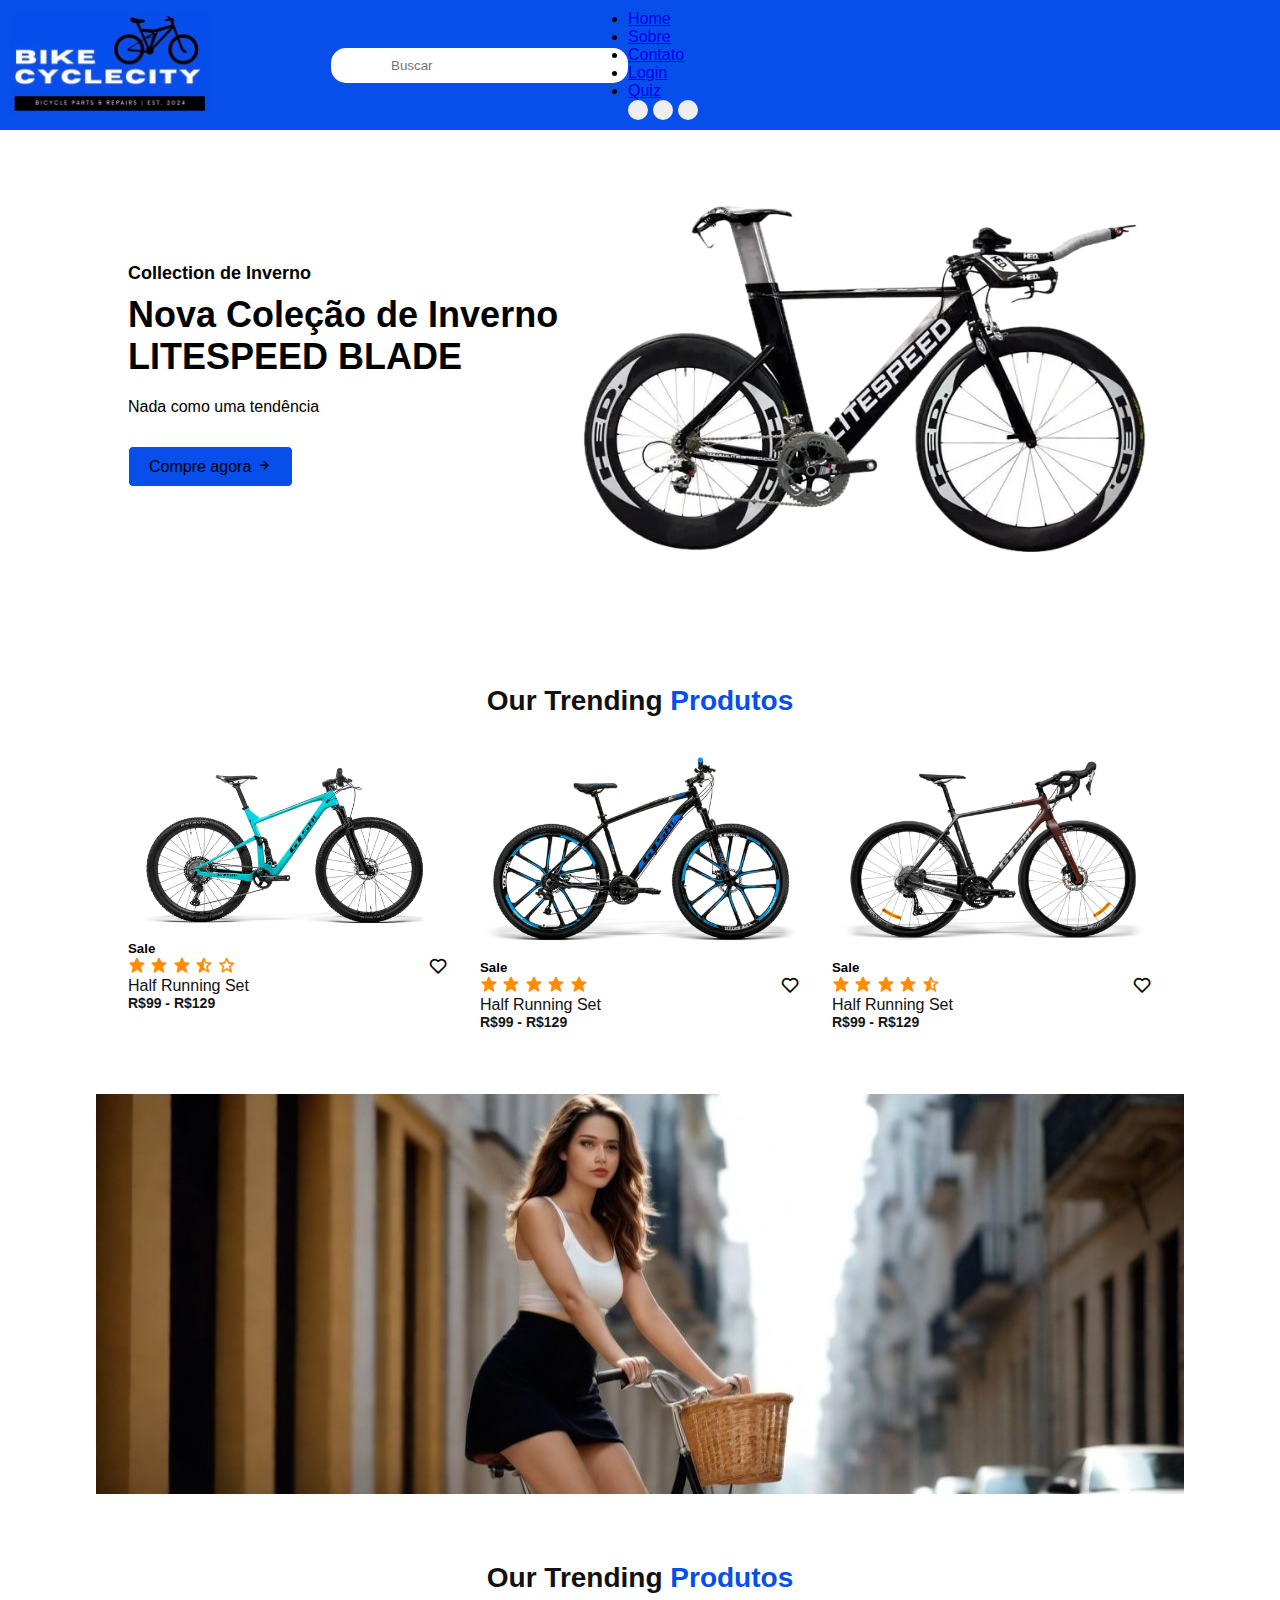
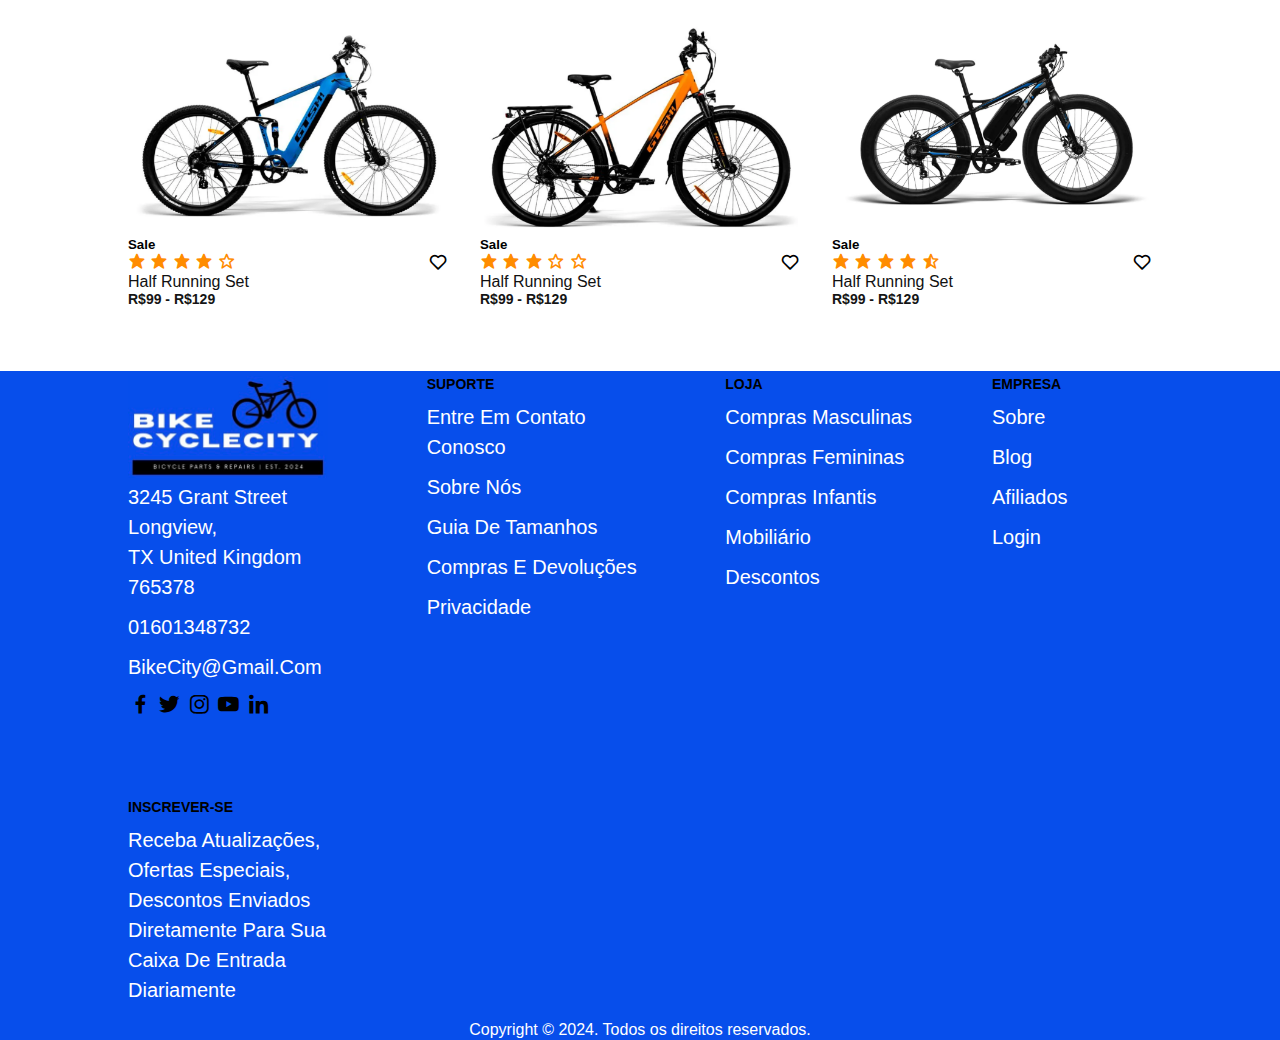
<file: index.html>
<!DOCTYPE html>
<html lang="pt-br">
<head>
    <meta charset="UTF-8">
    <meta name="viewport" content="width=device-width, initial-scale=1.0">
    <link rel="stylesheet" href="https://unpkg.com/boxicons@latest/css/boxicons.min.css"> <!-- Icons remoto -->
    <link rel="shortcut icon" href="./img/icons8-bicicleta-96.png">
    <link rel="stylesheet" href="./css/estilo.css">
    <title>Cycle City</title>
</head>
<body>
    <div id="main">
        <nav>
            <div id="logo">
                <a href="#">
                    <img src="./img/logo-azul-menor.png" alt="logo bike city" id="img-logo">
                </a>
            </div>

            <div class="input-nav">
                <input type="text" placeholder="Buscar">
            </div>

            <div class="manu">
                <ul>
                    <li><a href="#">Home</a></li>
                    <li><a href="#">Sobre</a></li>
                    <li><a href="#">Contato</a></li>
                    <li><a href="#">Login</a></li>
                    <li><a href="#">Quiz</a></li>

                    <div id="cores">
                        <input type="button" class="cor" onclick="trocar('#ffffff')"/>
                        <input type="button" class="cor" onclick="trocar('#000000')"/>
                        <input type="button" class="cor" onclick="trocar('#074EEB')"/>
                    </div>
                </ul>
            </div>
        </nav>

        <!-- Primeira sessao da minha home -->

        <section class="main-home">
            <div class="main-texto">
                <h5>Collection de Inverno</h5>
                <h1>Nova Coleção de Inverno <br> LITESPEED BLADE</h1>
                <p>Nada como uma tendência</p>
                <a href="#" class="main-btn">Compre agora <i class='bx bx-right-arrow-alt'></i></a>
            </div>

            <div class="main-imagem">
                <img src="./img/Fundo de Banner Removido.png" alt="LITESPEED BLADE">
            </div>

            <div class="down-arrow">
                <a href="#trending" class="down"><i class='bx bx-down-arrow-alt' ></i></a>
            </div>
        </section>


        <!-- Adicionando 3 Produtos -->

        <!-- Trending dos Produtos Section -->

        <section class="Trending-produtos" id="trending">
            <div class="center-text">
                <h2>Our Trending <span>Produtos</span></h2>
            </div>

            <div class="Produtos">   

                <div class="row"><!-- 1 Produto-->
                    <img src="./img/BICICLETA GTS RAV2 ARO 29 FREIO HIDRÁULICO QUADRO FULL SUSPENSION CARBONO _ 1X12 SHIMANO DEORE XT RV.png" alt="">
                    <div class="produto-texto">
                        <h5>Sale</h5>
                    </div>
                    <div class="heart-icon">
                        <i class='bx bx-heart' ></i>
                    </div>
                    <div class="ratting">
                        <i class='bx bxs-star' ></i>      <!--Estrela full-->
                        <i class='bx bxs-star' ></i>      <!--Estrela full-->
                        <i class='bx bxs-star' ></i>      <!--Estrela full-->
                        <i class='bx bxs-star-half' ></i> <!--Estrela Metade-->
                        <i class='bx bx-star' ></i>       <!--Estrela Vazia-->
                    </div>

                    <div class="price">
                        <h4>Half Running Set</h4>
                        <p>R$99 - R$129</p>
                    </div>
                </div>



                                            
                <div class="row"><!-- 2 Produto-->
                    <img src="./img/BICICLETA GTS M1 29 FREIO MECÂNICO 21V M300 SUSPENSÃO _ RIDE NEW MAGNÉSIO.png" alt="">
                    <div class="produto-texto">
                        <h5>Sale</h5>
                    </div>
                    <div class="heart-icon">
                        <i class='bx bx-heart' ></i>
                    </div>
                    <div class="ratting">
                        <i class='bx bxs-star' ></i>      <!--Estrela full-->
                        <i class='bx bxs-star' ></i>      <!--Estrela full-->
                        <i class='bx bxs-star' ></i>      <!--Estrela full-->
                        <i class='bx bxs-star' ></i>      <!--Estrela full-->
                        <i class='bx bxs-star' ></i>      <!--Estrela full-->
                    </div>

                    <div class="price">
                        <h4>Half Running Set</h4>
                        <p>R$99 - R$129</p>
                    </div>
                </div>




                                        
                <div class="row"> <!-- 3 Produto-->
                    <img src="./img/BICICLETA GRAVEL GTSM1 CARBON FREIO A DISCO KIT SHIMANO GRX 2X11V.png" alt="">
                    <div class="produto-texto">
                        <h5>Sale</h5>
                    </div>
                    <div class="heart-icon">
                        <i class='bx bx-heart' ></i>
                    </div>
                    <div class="ratting">
                        <i class='bx bxs-star' ></i>      <!--Estrela full-->
                        <i class='bx bxs-star' ></i>      <!--Estrela full-->
                        <i class='bx bxs-star' ></i>      <!--Estrela full-->
                        <i class='bx bxs-star' ></i>      <!--Estrela full-->
                        <i class='bx bxs-star-half' ></i>
                    </div>

                    <div class="price">
                        <h4>Half Running Set</h4>
                        <p>R$99 - R$129</p>
                    </div>
                </div>
            </div>
        </section>



        <div class="slideshow-container">       <!--Slide show-->
            <div class="slide fade">
                <img src="./img/img-1.jpeg" id="Tamanho-img" alt="Image 1">
            </div>
            <div class="slide fade">
                <img src="./img/img-5.jpeg" id="Tamanho-img" alt="Image 2">
            </div>
            <div class="slide fade">
                <img src="./img/img-2.jpeg" id="Tamanho-img" alt="Image 3">
            </div>
            <div class="slide fade">
                <img src="./img/img-4.jpeg" id="Tamanho-img" alt="Image 4">
            </div>
        </div>


        <!-- Acrescentando mais 3 produtos -->

        <section class="Trending-produtos" id="trending">
            <div class="center-text">
                <h2>Our Trending <span>Produtos</span></h2>
            </div>

            <div class="Produtos">
                <div class="row"> <!-- 4 Produto-->
                    <img src="./img/BICICLETA ELÉTRICA 350W FULL SUSPENSION GTSM1 29 FREIO HIDRÁULICO 8V SHIMANO E-BIKE MEGATRON 10.4AH.png" alt="">
                    <div class="produto-texto">
                        <h5>Sale</h5>
                    </div>
                    <div class="heart-icon">
                        <i class='bx bx-heart' ></i>
                    </div>
                    <div class="ratting">
                        <i class='bx bxs-star' ></i>      <!--Estrela full-->
                        <i class='bx bxs-star' ></i>      <!--Estrela full-->
                        <i class='bx bxs-star' ></i>      <!--Estrela full-->
                        <i class='bx bxs-star' ></i>      <!--Estrela full-->
                        <i class='bx bx-star' ></i>       <!--Estrela Vazia-->
                    </div>

                    <div class="price">
                        <h4>Half Running Set</h4>
                        <p>R$99 - R$129</p>
                    </div>
                </div>



                                                    
                

                <div class="row"><!-- 5 Produto-->
                    <img src="./img/BICICLETA ELÉTRICA 350W GTSM1 700C FREIO A DISCO 7V SHIMANO SUSPENSÃO E-BIKE ENERGY 7.8AH - cópia.png" alt="">
                    <div class="produto-texto">
                        <h5>Sale</h5>
                    </div>
                    <div class="heart-icon">
                        <i class='bx bx-heart' ></i>
                    </div>
                    <div class="ratting">
                        <i class='bx bxs-star' ></i>      <!--Estrela full-->
                        <i class='bx bxs-star' ></i>      <!--Estrela full-->
                        <i class='bx bxs-star' ></i>      <!--Estrela full-->
                        <i class='bx bx-star' ></i>       <!--Estrela Vazia-->
                        <i class='bx bx-star' ></i>       <!--Estrela Vazia-->
                    </div>

                    <div class="price">
                        <h4>Half Running Set</h4>
                        <p>R$99 - R$129</p>
                    </div>
                </div>


                

                <div class="row"><!-- 6 Produto -->
                    <img src="./img/BICICLETA ELÉTRICA 26 GTS M1 FREIO A DISCO 7V SHIMANO TOURNEY FAT ELÉTRICA 500W - cópia.png" alt="">
                    <div class="produto-texto">
                        <h5>Sale</h5>
                    </div>
                    <div class="heart-icon">
                        <i class='bx bx-heart' ></i>
                    </div>
                    <div class="ratting">
                        <i class='bx bxs-star' ></i>      <!--Estrela full-->
                        <i class='bx bxs-star' ></i>      <!--Estrela full-->
                        <i class='bx bxs-star' ></i>      <!--Estrela full-->
                        <i class='bx bxs-star' ></i>      <!--Estrela full-->
                        <i class='bx bxs-star-half' ></i> <!--Estrela Metade-->
                    </div>

                    <div class="price">
                        <h4>Half Running Set</h4>
                        <p>R$99 - R$129</p>
                    </div>
                </div>
            </div>
        </section>
    </div>



    <!--Sessao contatos-->


    <section class="contact">               <!--Sessao contatos-->
        <div class="contact-info">
            <div class="first-info">
                <img src="./img/logo-azul-menor.png" alt="">
                
                <p>3245 Grant Street Longview, <br> TX united kingdom 765378</p>
                <p>01601348732</p>
                <p>BikeCity@gmail.com</p>

                <div class="social-icon">
                    <a href="#"><i class='bx bxl-facebook'></i></a>
                    <a href="#"><i class='bx bxl-twitter' ></i></a>
                    <a href="#"><i class='bx bxl-instagram' ></i></a>
                    <a href="#"><i class='bx bxl-youtube' ></i></a>
                    <a href="#"><i class='bx bxl-linkedin' ></i></a>
                </div>
            </div>

            <div class="second-info">
                <h4>Suporte</h4>
                <p>Entre em contato conosco</p>
                <p>Sobre nós</p>
                <p>Guia de tamanhos</p>
                <p>Compras e devoluções</p>
                <p>Privacidade</p>
            </div>

            <div class="third-info">
                <h4>Loja</h4>
                <p>Compras masculinas</p>
                <p>Compras femininas</p>
                <p>Compras infantis</p>
                <p>Mobiliário</p>
                <p>Descontos</p>
            </div>

            <div class="fourth-info">
                <h4>Empresa</h4>
                <p>Sobre</p>
                <p>Blog</p>
                <p>Afiliados</p>
                <p>Login</p>
            </div>

            <div class="five">
                <h4>Inscrever-se</h4>
                <p>Receba atualizações, ofertas especiais, descontos enviados diretamente para sua caixa de entrada diariamente</p>
            </div>
        </div>
    </section>
    


    <!-- Footer -->
    <div class="end-text">
        <p>Copyright © 2024. Todos os direitos reservados.</p>
    </div>






    <script src="./script.js"></script>
</body>
</html>
</file>
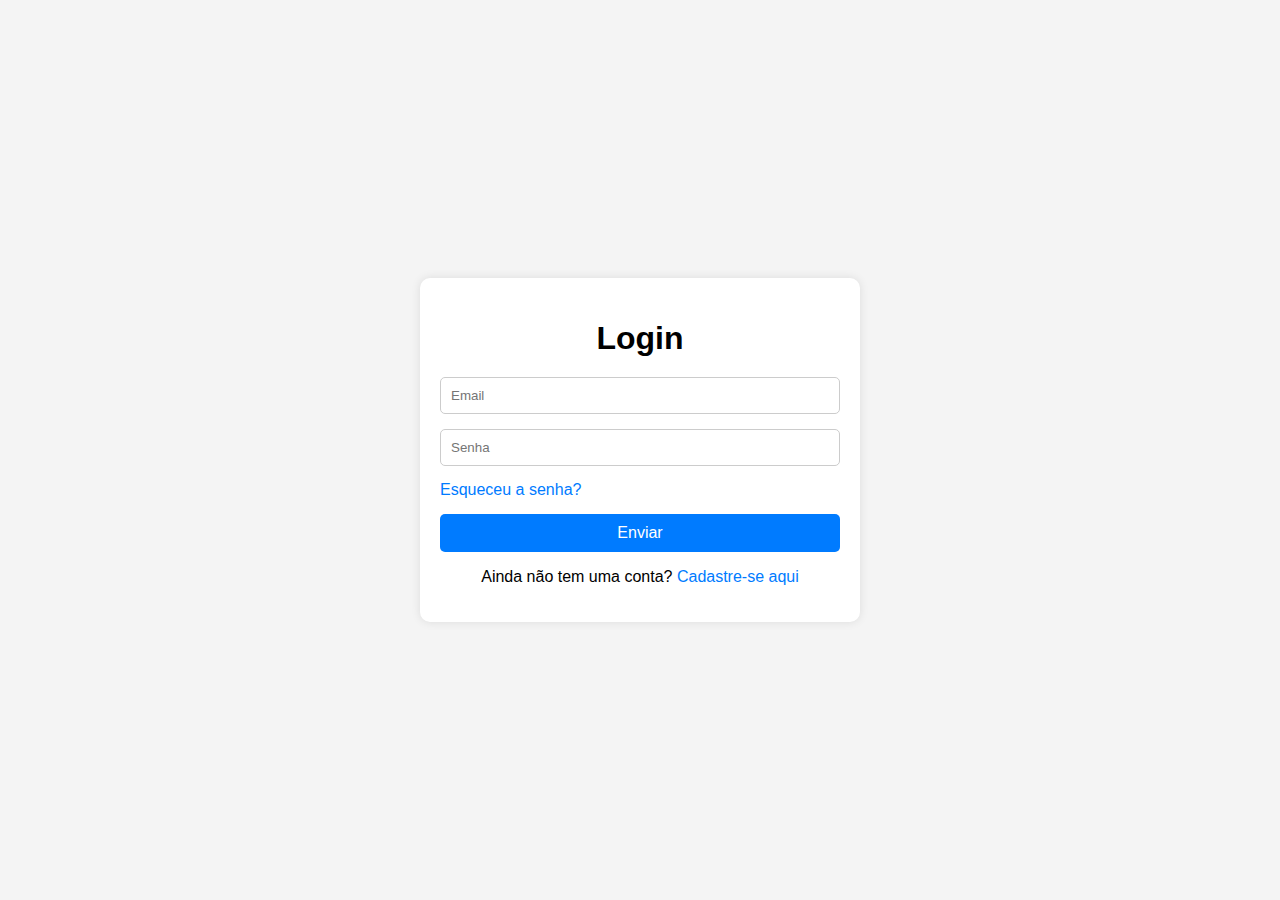
<file: login.html>
<!DOCTYPE html>
<html lang="pt-bt">
<head>
    <meta charset="UTF-8">
    <meta name="viewport" content="width=device-width, initial-scale=1.0">
    <link rel="stylesheet" href="./css/login.css">
    <link rel="shortcut icon" href="./img/icons8-bicicleta-96.png">
    <title>Login</title>
</head>
<body>

    <div class="wrapper">
        <form id="form">
            <h1>Login</h1>

            <div class="input-box">
                <input type="email" id="email" placeholder="Email">
            </div>         
            
            <div class="input-box">
                <input type="password" id="password" placeholder="Senha">
            </div>

            <div class="esquecer-senha">
                <a href="#">Esqueceu a senha?</a>
            </div>

            <button type="submit" return false id="btn"></a>Enviar</button>
            
            <div class="registrar">
                <p>Ainda não tem uma conta? <a href="#">Cadastre-se aqui</a></p>
            </div>

        </form>
    </div>



    <script src="./login.js"></script>
</body>
</html>
</file>
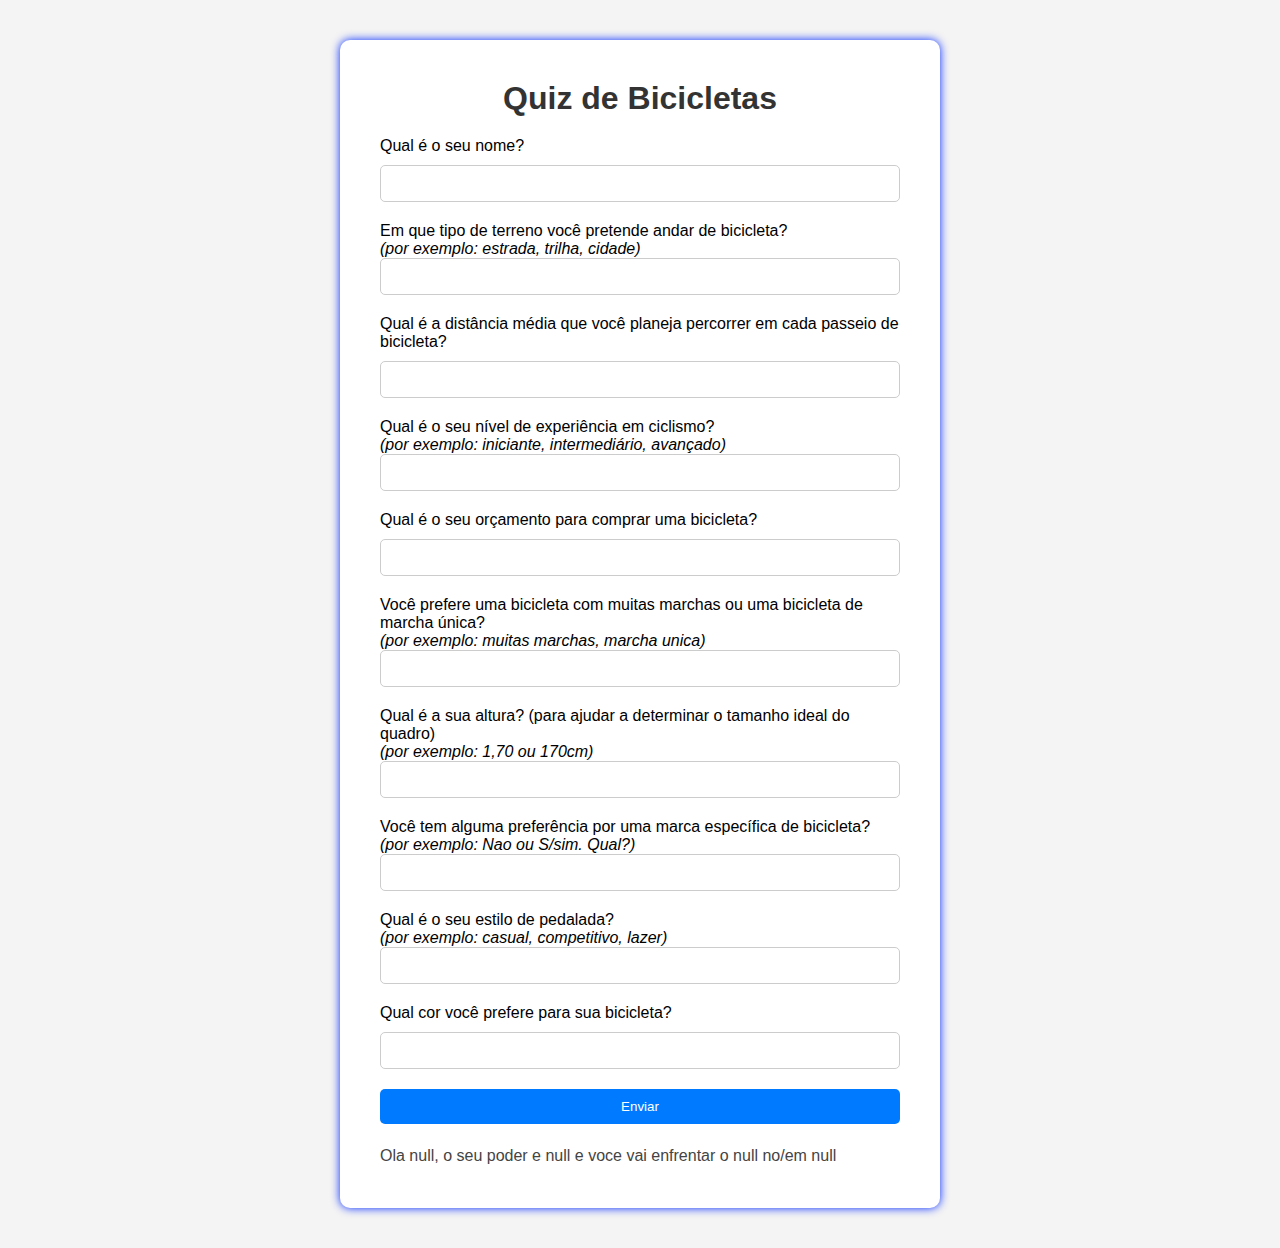
<file: quiz.html>
<!DOCTYPE html>
<html lang="en">
<head>
    <meta charset="UTF-8">
    <meta name="viewport" content="width=device-width, initial-scale=1.0">
    <title>Quiz de Bicicletas</title>
    <link rel="stylesheet" href="./css/quiz.css">
</head>
<body>
    <div class="container">
        <h1 class="titulo">Quiz de Bicicletas</h1>
        <form id="quiz-form" class="formulario">
            <label for="nome" class="label">Qual é o seu nome?</label>
            <input type="text" id="nome" name="nome" class="input">

            <div class="div-terreno">
                <label for="terreno" class="label label-terreno">Em que tipo de terreno você pretende andar de bicicleta?</label><br>
                <span class="exemplo">(por exemplo: estrada, trilha, cidade)</span>
                <input type="text" id="terreno" name="terreno" class="input"> 
            </div>                       
    
            <label for="distancia" class="label">Qual é a distância média que você planeja percorrer em cada passeio de bicicleta?</label>
            <input type="text" id="distancia" name="distancia" class="input">
            
            <div class="div-experiencia">
                <label for="experiencia" class="label">Qual é o seu nível de experiência em ciclismo?</label><br>
                <span class="exemplo">(por exemplo: iniciante, intermediário, avançado)</span>
                <input type="text" id="experiencia" name="experiencia" class="input">
            </div>
    
            <label for="orcamento" class="label">Qual é o seu orçamento para comprar uma bicicleta?</label>
            <input type="text" id="orcamento" name="orcamento" class="input">
            
            <div class="div-marchas">
                <label for="marchas" class="label">Você prefere uma bicicleta com muitas marchas ou uma bicicleta de marcha única?</label><br>
                <span class="exemplo">(por exemplo: muitas marchas, marcha unica)</span>
                <input type="text" id="marchas" name="marchas" class="input">
            </div>

            <div class="div-altura">
                <label for="altura" class="label">Qual é a sua altura? (para ajudar a determinar o tamanho ideal do quadro)</label><br>
                <span class="exemplo">(por exemplo: 1,70 ou 170cm)</span>
                <input type="text" id="altura" name="altura" class="input">
            </div>

            <div class="div-marca">
                <label for="marca" class="label">Você tem alguma preferência por uma marca específica de bicicleta?</label><br>
                <span class="exemplo">(por exemplo: Nao ou S/sim. Qual?)</span>
                <input type="text" id="marca" name="marca" class="input">
            </div>

            <div class="div-estilo">
                <label for="estilo" class="label">Qual é o seu estilo de pedalada?</label><br>
                <span class="exemplo">(por exemplo: casual, competitivo, lazer)</span>
                <input type="text" id="estilo" name="estilo" class="input">
            </div>

            <label for="cor" class="label">Qual cor você prefere para sua bicicleta?</label>
            <input type="text" id="cor" name="cor" class="input">
    
            <button type="submit" class="botao">Enviar</button>
        </form>
        <p id="msg" class="mensagem"></p>
    </div>

    <script src="./quiz.js"></script>
</body>
</html>
</file>
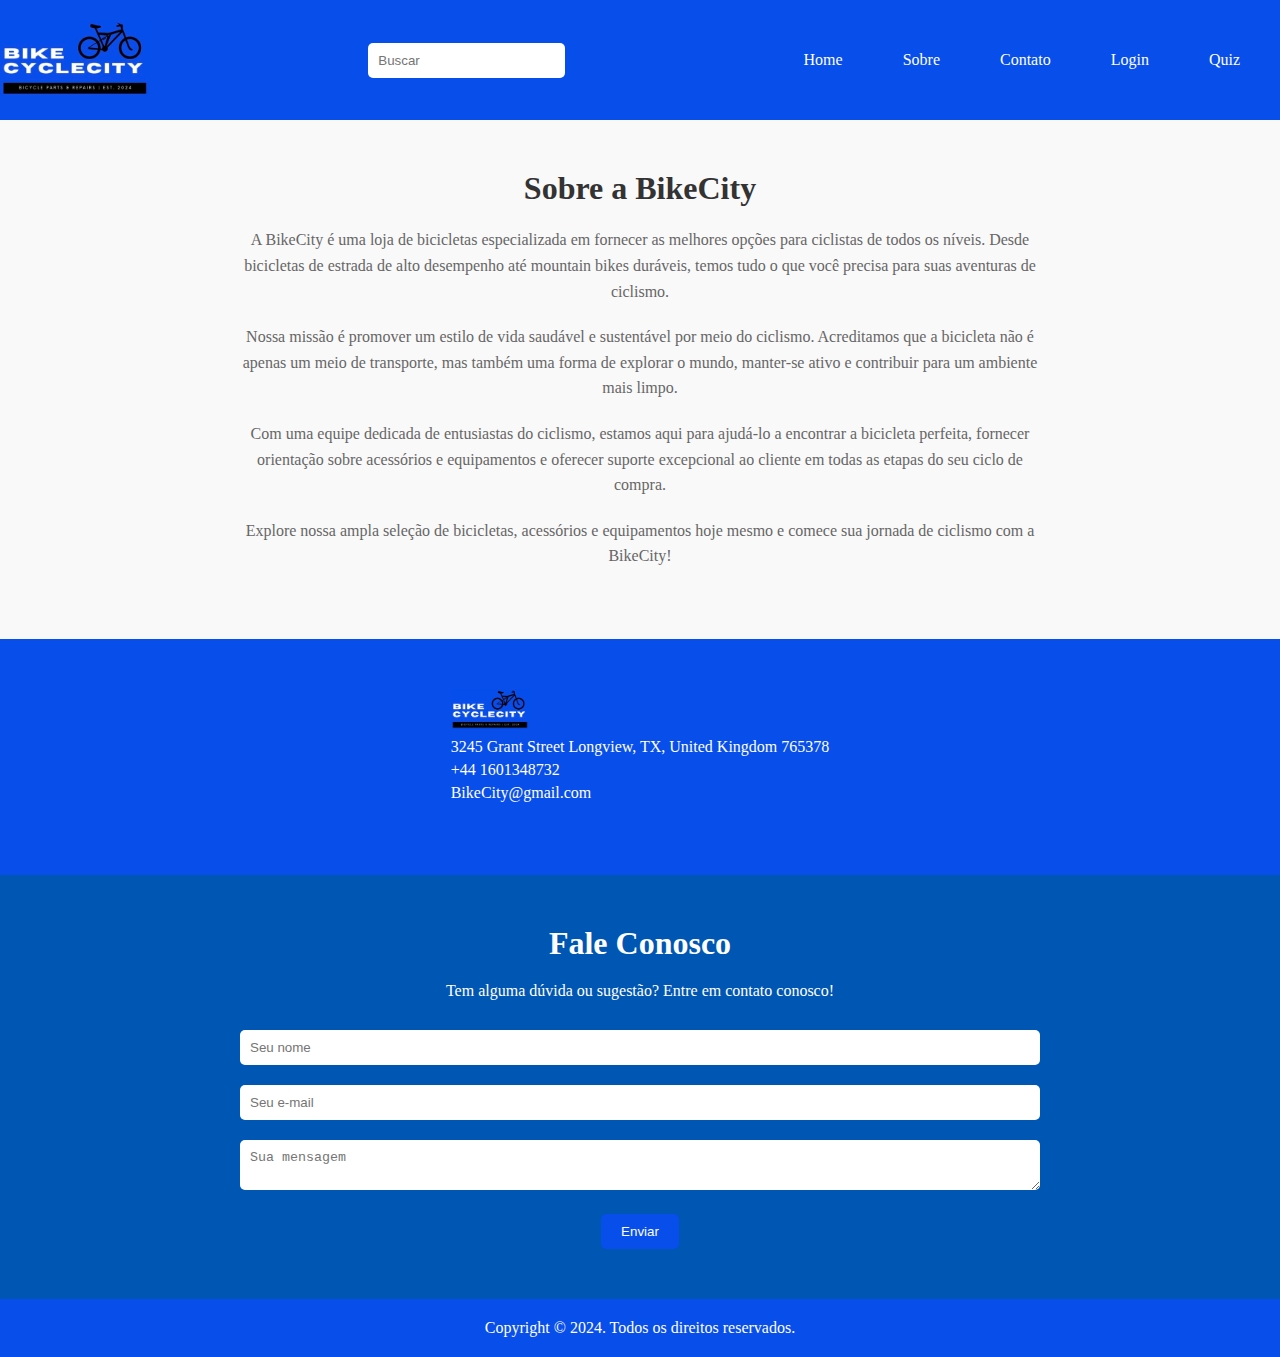
<file: sobre.html>
<!DOCTYPE html>
<html lang="en">
<head>
    <meta charset="UTF-8">
    <meta name="viewport" content="width=device-width, initial-scale=1.0">
    <title>Sobre - BikeCity</title>
    <link rel="stylesheet" href="./css/sobre.css">
</head>
<body>
    <nav>
        <div id="logo">
            <a href="#">
                <img src="./img/logo-azul-menor.png" alt="logo bike city" id="img-logo">
            </a>
        </div>

        <div class="input-nav">
            <input type="text" placeholder="Buscar">
        </div>

        <div class="menu">
            <ul>
                <li><a href="./index.html">Home</a></li>
                <li><a href="./sobre.html">Sobre</a></li>
                <li><a href="./sobre.html#contact-us-container">Contato</a></li>
                <li><a href="./login.html">Login</a></li>
                <li><a href="./quiz.html">Quiz</a></li>
            </ul>
        </div>
    </nav>

    <section class="about">
        <div class="about-content">
            <h2>Sobre a BikeCity</h2>
            <p>A BikeCity é uma loja de bicicletas especializada em fornecer as melhores opções para ciclistas de todos os níveis. Desde bicicletas de estrada de alto desempenho até mountain bikes duráveis, temos tudo o que você precisa para suas aventuras de ciclismo.</p>
            <p>Nossa missão é promover um estilo de vida saudável e sustentável por meio do ciclismo. Acreditamos que a bicicleta não é apenas um meio de transporte, mas também uma forma de explorar o mundo, manter-se ativo e contribuir para um ambiente mais limpo.</p>
            <p>Com uma equipe dedicada de entusiastas do ciclismo, estamos aqui para ajudá-lo a encontrar a bicicleta perfeita, fornecer orientação sobre acessórios e equipamentos e oferecer suporte excepcional ao cliente em todas as etapas do seu ciclo de compra.</p>
            <p>Explore nossa ampla seleção de bicicletas, acessórios e equipamentos hoje mesmo e comece sua jornada de ciclismo com a BikeCity!</p>
        </div>
    </section>

    <section class="contact">
        <div class="contact-container">
            <div class="contact-info">
                <div class="first-info">
                    <img src="./img/logo-azul-menor.png" alt="BikeCity Logo">
                    <p>3245 Grant Street Longview, TX, United Kingdom 765378</p>
                    <p>+44 1601348732</p>
                    <p>BikeCity@gmail.com</p>
                    <div class="social-icon">
                        <a href="#"><i class='bx bxl-facebook'></i></a>
                        <a href="#"><i class='bx bxl-twitter'></i></a>
                        <a href="#"><i class='bx bxl-instagram'></i></a>
                        <a href="#"><i class='bx bxl-youtube'></i></a>
                        <a href="#"><i class='bx bxl-linkedin'></i></a>
                    </div>
                </div>
            </div>
        </div>
    </section>

    <!-- Seção Fale Conosco -->
    <section id="contact-us-container">
        <section class="contact-us">
            <div class="contact-us-container">
                <h2>Fale Conosco</h2>
                <p>Tem alguma dúvida ou sugestão? Entre em contato conosco!</p>
                <form action="#" method="POST">
                    <input type="text" name="name" placeholder="Seu nome" required>
                    <input type="email" name="email" placeholder="Seu e-mail" required>
                    <textarea name="message" placeholder="Sua mensagem" required></textarea>
                    <section id="contact-us-container">
                        <button> Enviar</button>
                    </section>
                </form>
            </div>
        </section>
    </section>

    <!-- Rodapé -->
    <footer>
        <div class="end-text">
            <p>Copyright © 2024. Todos os direitos reservados.</p>
        </div>
    </footer>

</body>
</html>
</file>
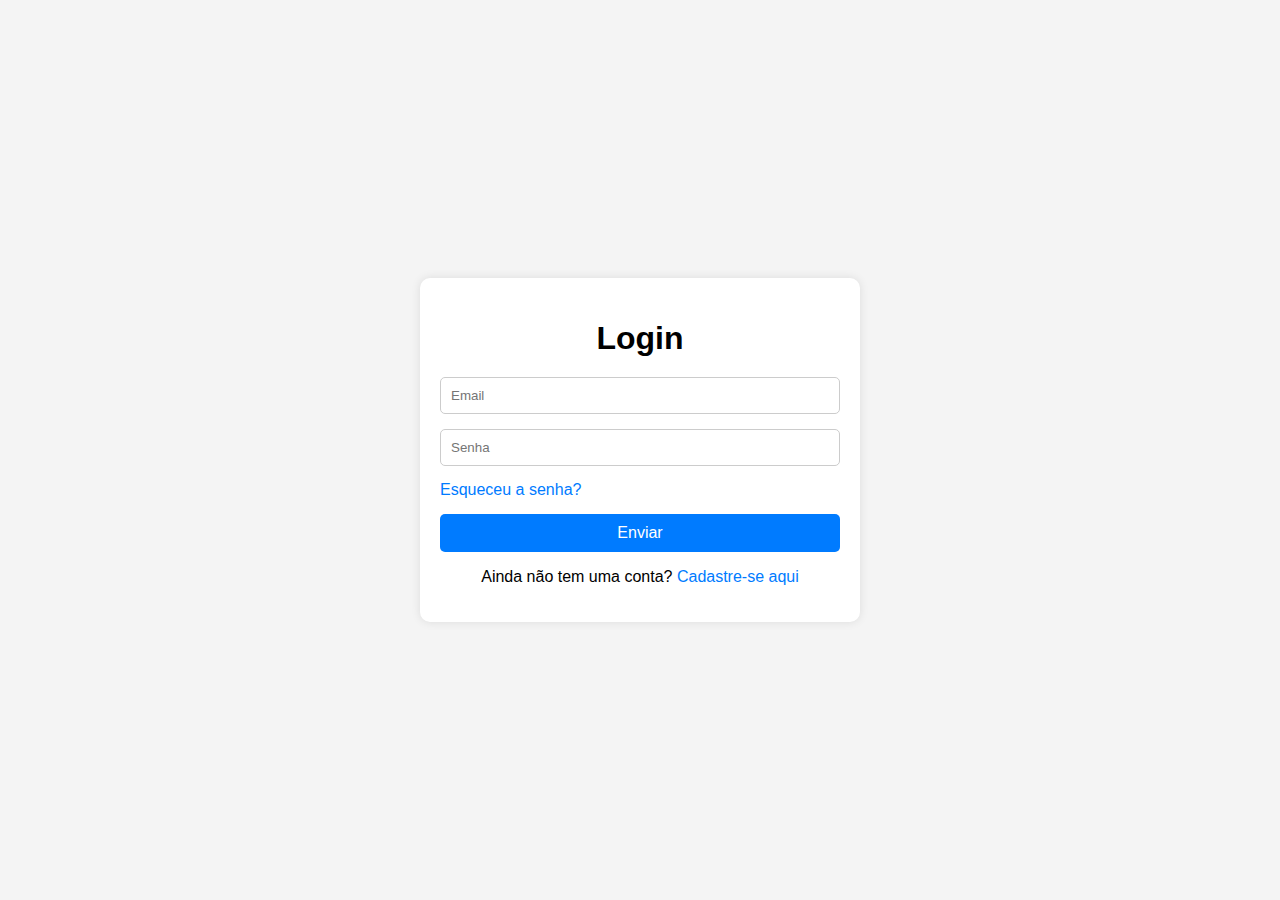
<file: html/login.html>
<!DOCTYPE html>
<html lang="pt-bt">
<head>
    <meta charset="UTF-8">
    <meta name="viewport" content="width=device-width, initial-scale=1.0">
    <link rel="stylesheet" href="/css/login.css">
    <link rel="shortcut icon" href="./img/icons8-bicicleta-96.png">
    <title>Login</title>
</head>
<body>

    <div class="wrapper">
        <form id="form">
            <h1>Login</h1>

            <div class="input-box">
                <input type="email" id="email" placeholder="Email">
            </div>         
            
            <div class="input-box">
                <input type="password" id="password" placeholder="Senha">
            </div>

            <div class="esquecer-senha">
                <a href="#">Esqueceu a senha?</a>
            </div>

            <button type="submit" return false id="btn"></a>Enviar</button>
            
            <div class="registrar">
                <p>Ainda não tem uma conta? <a href="#">Cadastre-se aqui</a></p>
            </div>

        </form>
    </div>



    <script src="/login.js"></script>
</body>
</html>
</file>
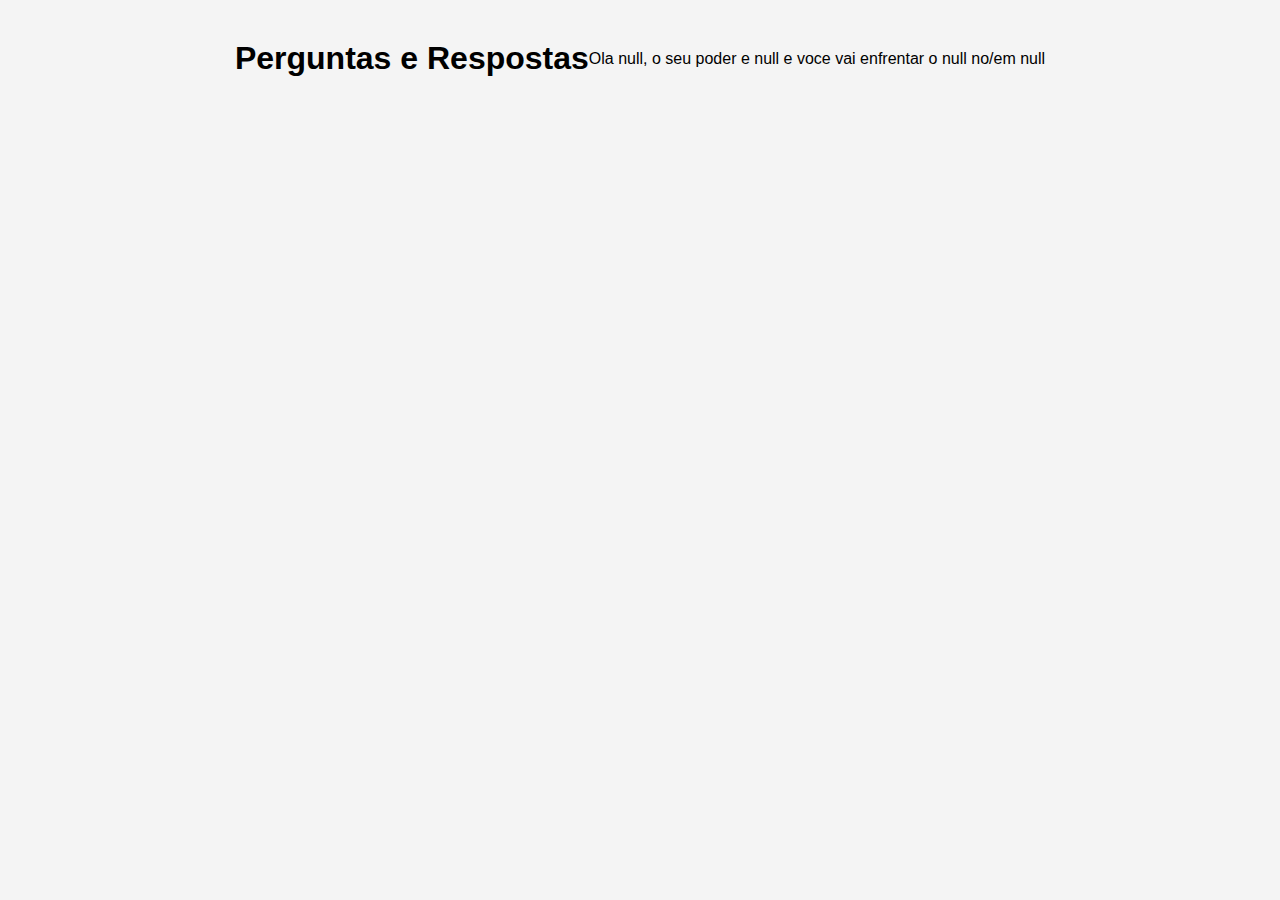
<file: html/quiz.html>
<!DOCTYPE html>
<html lang="pt-br">
<head>
    <meta charset="UTF-8">
    <meta name="viewport" content="width=device-width, initial-scale=1.0">
    <link rel="stylesheet" href="/css/quiz.css">
    <title>Quiz </title>
</head>
<body>
    
    <h1>Perguntas e Respostas </h1>
    <p id="msg"></p>










    <script src="/quiz.js"></script>
</body>
</html>
</file>
<file: css/estilo.css>
/* Seletor Universal */
* {
    margin: 0;
    padding: 0;
    box-sizing: border-box;
    scroll-behavior: smooth;
    font-family: "Montserrat", sans-serif;
}

#main{
    max-width: 1280;
    margin: 0 auto;
}

.contact{
    max-width: 1280;
    margin: 0 auto;
}


nav {
    background-color: #074EEB;
    padding: 10px;
    display: flex;
    justify-content: space-around;
    align-items: center;
}

/* logo */
#logo {
    flex: 1;
    z-index: 1000;
}

#logo img {
    width: 200px;
}

/* Estilo do campo de busca */
.input-nav input[type="text"] {
    padding: 10px 60px; /* Aumenta o padding para esticar o campo */
    border-radius: 15px; /* Reduz o border-radius para torná-lo mais retangular */
    border: none;
    margin-right: 30%;
    width: 100%; /* Define a largura do campo */
}

/* Estilo da lista de links */
.manu {
    flex: 2;
}

.menu ul {
    list-style: none;
    display: flex;
    justify-content: center; /* Centraliza horizontalmente */
}

.menu ul li {
    margin-left: 30px;
    margin-right: 10px;
}

.menu ul li a {
    color: #ffffff;
    text-decoration: none;
    padding: 5px 10px;
    border-radius: 5px;
    transition: background-color 0.3s ease;
}

.menu ul li a:hover {
    background-color: #ffffff;
    color: #074EEB;
}

/* Estilo dos botões de cores */
#cores {
    display: flex;
}

.cor {
    width: 20px;
    height: 20px;
    border-radius: 50%;
    margin-right: 5px;
    cursor: pointer;
    border: none;
}







/* Estilizando  Primeira sessao da minha home */

section {
    padding: 5% 10%;
    z-index: 900;
    position: static;
}

/* Estilo específico para a seção principal */
.main-home {
    width: 100%;
    display: flex;
    align-items: center; /* Centraliza verticalmente */
}

/* Estilo do texto dentro da seção principal */
.main-texto {
    max-width: 50%; /* Limita a largura do texto a 50% da tela */
    padding-right: 20px; /* Adiciona um espaço à direita do texto */
}

.main-texto h5 {
    color: #000000;
    font-size: 18px;
    margin-bottom: 10px;
}

.main-texto h1 {
    color: #000000;
    font-size: 36px;
    margin-bottom: 20px;
}

.main-texto p {
    color: #000000;
    font-size: 16px;
    margin-bottom: 30px;
}

.main-btn {
    display: inline-block;
    position:relative;
    z-index: 700;
    background-color: #074EEB;
    color: #000000;
    padding: 10px 20px;
    border-radius: 5px;
    border: 1px solid #ffffff; /* Adicionando a borda branca */
    text-decoration: none;
    transition: background-color 0.3s ease;
}

.main-btn:hover {
    background-color: #000000;
    color: #ffffff;
}

/* Estilo da imagem dentro da seção principal */
.main-imagem {
    flex: 1; /* Ocupa o espaço restante */
    display: flex;
    justify-content: flex-end; /* Alinha a imagem à direita */
}

.main-imagem img {
    max-width: 100%; /* Garante que a imagem não ultrapasse o contêiner */
    height: auto;
}

.down-arrow{
    position: absolute;
    top: 85%;
    right: 85%;
}
.down i{
    font-size: 30px;
    color: #2c2c2c;
    border: 2px solid #2c2c2c;
    border-radius: 50px;
    padding: 12px 12px;
}
.down i:hover{
    background-color: #074EEB;
    color: #fff;
    transition: all .42 ease;
}

header.sticky{
    background: #fff;
    padding: 20px 10%;
    box-shadow: 0px 0px 10px rgb(0, 0, 0 / 10%);
}





/* Produtos */

.center-text h2{
    color: #111;

    font-size: 28px;
    text-transform: capitalize;
    text-align: center;
    margin-bottom: 30px;
}

.center-text span{
    color: #074EEB;
    text-shadow: 
    -1px -1px 0 #FFF,  
     1px -1px 0 #FFF,
    -1px  1px 0 #FFF,
     1px  1px 0 #FFF;
}


.Produtos{
    display: grid;
    grid-template-columns: repeat(auto-fit, minmax(260px, auto));
    gap: 2rem;
}


.row{
    position: relative;
    transition: all .40s;
}

.row img{
    width: 100%;
    height: auto;
    transition: all .40s;
}


.row img:hover{
    transform: scale(0.9);
}


.Produto-texto h5{
    position: absolute;
    top: 13px;
    left: 13px;
    color: #fff;
    font-size: 12px;
    font-weight: 500;
    text-transform: uppercase;
    background-color: #27b737;
    padding: 3px 10px;
    border-radius: 2px;
}


.heart-icon{
    position: absolute;
    right: 0;
    font-size: 20px;
}

.heart-icon:hover{
    color: #EE1C47;
}

.ratting i{
    color: #FF8C00;
    font-size: 18px;
}

.price h4{
    color: #111;
    font-size: 16px;
    text-transform: capitalize;
    font-weight: 400;
}

.price p{
    color: #151515;
    font-size: 14px;
    font-weight: 600;
}



/* Estilizando o slide show */

.slideshow-container{
    width: 100%;
    height: 100%; /* Define a altura total da tela */
    overflow: hidden;
    align-items: center;
    position: center;
    text-align: center;
}

#Tamanho-img{
    text-align: center;
}

.slide{
    display: none;
    width: 100%;
    height: 100%;
    object-fit: cover; /* Garante que a imagem preencha o contêiner, mantendo a proporção */
}

.fade{
    animation-name: fade;
    animation-duration: 1.5s;
}

@keyframes fade{
from{
opacity: 0.4;
}
to{
opacity: 1;
}
}






/* Estilizando a aba contatos*/

.contact {
    background-color: #074EEB;
     /* ajuste a altura conforme necessário */
    padding-top: 5px;
    padding-bottom: 5px;
}


.contact-info{
    display: grid;
    grid-template-columns: repeat(auto-fit, minmax(160px, auto));
    gap: 5rem;
}

.first-info img{
    width: 200px;
    height: auto;
}

.contact-info h4{
    color: #000000;
    font-size: 14px;
    text-transform: uppercase;
    margin-bottom: 10px;
}

.contact-info p{
    color: #ffffff;
    font-size: 20px;
    font-weight: 400;
    text-transform: capitalize;
    line-height: 1.5;
    margin-bottom: 10px;
    cursor: pointer;
    transition: all .42s;
}

.contact-info p:hover{
    color: #000000;
}

.social-icon i{
    color: #000000;
    font-size: 25px;
    align-items: center;
    position: center;
    text-align: center;
    transition: all .42s;

}

.social-icon i:hover{
    transform: scale(1.3);
}


.end-text{
    background-color: #074EEB;
    padding-top: 1px;
    padding-bottom: 1px;
    text-align: center;
    max-width: 1280;
    margin: 0;
}

.end-text p{
    color: #fff;
}
</file>
<file: css/login.css>
body {
    font-family: Arial, sans-serif;
    background-color: #f4f4f4;
    margin: 0;
    padding: 0;
    display: flex;
    justify-content: center;
    align-items: center;
    height: 100vh;
}

.wrapper {
    background-color: #fff;
    padding: 20px;
    border-radius: 10px;
    box-shadow: 0 0 10px rgba(0, 0, 0, 0.1);
    max-width: 400px;
    width: 100%;
}

h1 {
    text-align: center;
    margin-bottom: 20px;
}

.input-box {
    margin-bottom: 15px;
}

.input-box input {
    width: 100%;
    padding: 10px;
    border: 1px solid #ccc;
    border-radius: 5px;
    box-sizing: border-box;
}

.esquecer-senha {
    text-align: left;
    margin-bottom: 15px;
}

.esquecer-senha a {
    color: #007bff;
    text-decoration: none;
}

button {
    width: 100%;
    background-color: #007bff;
    color: white;
    padding: 10px;
    border: none;
    border-radius: 5px;
    cursor: pointer;
    font-size: 16px;
}

button:hover {
    background-color: #074EEB;
    transform: scale(1.03);
    transition: all 0.5s;
}

.registrar {
    text-align: center;
}

.registrar a {
    color: #007bff;
    text-decoration: none;
}
</file>
<file: css/quiz.css>
* {
    margin: 0;
    padding: 0;
    box-sizing: border-box;
}

body {
    font-family: Arial, sans-serif;
    background-color: #f4f4f4;
    display: flex;
    justify-content: center;
    align-items: center;
    padding: 40px 40px;
}

.container {
    max-width: 600px;
    width: 100%;
    padding: 40px 40px; 
    background-color: #fff;
    border-radius: 10px;
    box-shadow: 0 0 10px rgb(0, 42, 255);
}

.formulario {
    display: flex;
    flex-direction: column;
}

.titulo {
    text-align: center;
    margin-bottom: 20px;
    color: #333;
}

.label {
    margin-bottom: 10px;
    color: #000000;
}

.input {
    width: 100%;
    padding: 10px;
    margin-bottom: 20px;
    border: 1px solid #ccc;
    border-radius: 5px;
}

.botao {
    background-color: #007bff;
    color: #fff;
    border: none;
    padding: 10px 30px;
    border-radius: 5px;
    cursor: pointer;
    transition: background-color 0.3s ease;
}

.botao:hover {
    background-color: #0056b3;
}

.mensagem {
    margin-top: 20px;
    text-align: left;
    line-height: 1.5;
    color: #444;
}

.exemplo {
    font-style: italic;
    color: #000000;
    margin-top: 1px;
}
</file>
<file: css/sobre.css>
/* Reset CSS */
* {
    margin: 0;
    padding: 0;
    box-sizing: border-box;
}

/* Estilos para o cabeçalho */
nav {
    background-color: #074EEB;
    padding: 20px 0;
    display: flex;
    justify-content: space-between;
    align-items: center;
}

#logo img {
    width: 150px;
}

.input-nav input[type="text"] {
    padding: 10px;
    border-radius: 5px;
    border: none;
    width: 100%;
}

.menu ul {
    list-style: none;
    display: flex;
}

.menu ul li {
    margin-right: 20px;
}

.menu ul li a {
    color: #fff;
    text-decoration: none;
    padding: 10px 20px;
    border-radius: 5px;
    transition: background-color 0.3s ease;
}

.menu ul li a:hover {
    background-color: #0056b3;
}

/* Estilos para a seção "Sobre" */
.about {
    padding: 50px 0;
    background-color: #f9f9f9;
}

.about-content {
    max-width: 800px;
    margin: 0 auto;
    text-align: center;
}

.about-content h2 {
    font-size: 32px;
    color: #333;
    margin-bottom: 20px;
}

.about-content p {
    color: #666;
    line-height: 1.6;
    margin-bottom: 20px;
}

/* Estilos para a seção de contato */
.contact {
    background-color: #074EEB;
    color: #fff;
    padding: 50px 0;
}

.contact-container {
    max-width: 1200px;
    margin: 0 auto;
    display: flex;
    justify-content: center;
    align-items: center;
}

.contact-info {
    display: flex;
    align-items: center;
}

.contact-info img {
    height: 40px;
    margin-right: 20px;
}

.contact-info p {
    margin: 5px 0;
    color: #fff;
}

.social-icon a {
    color: #fff;
    margin-right: 10px;
}

.social-icon a:hover {
    color: #ccc;
}

/* Estilos para a seção "Fale Conosco" */
.contact-us {
    background-color: #0056b3;
    color: #fff;
    padding: 50px 0;
}

.contact-us-container {
    max-width: 800px;
    margin: 0 auto;
    text-align: center;
}

.contact-us-container h2 {
    font-size: 32px;
    margin-bottom: 20px;
    color: #fff;
}

.contact-us-container p {
    margin-bottom: 30px;
    color: #fff;
}

.contact-us-container form input[type="text"],
.contact-us-container form input[type="email"],
.contact-us-container form textarea {
    width: 100%;
    padding: 10px;
    margin-bottom: 20px;
    border: none;
    border-radius: 5px;
}

.contact-us-container form button {
    padding: 10px 20px;
    background-color: #074EEB;
    color: #fff;
    border: none;
    border-radius: 5px;
    cursor: pointer;
    transition: background-color 0.3s ease;
}

.contact-us-container form button:hover {
    background-color: #0056b3;
}

/* Estilos para o rodapé */
footer {
    background-color: #074EEB;
    padding: 20px 0;
    text-align: center;
}

.end-text {
    color: #fff;
}
</file>
